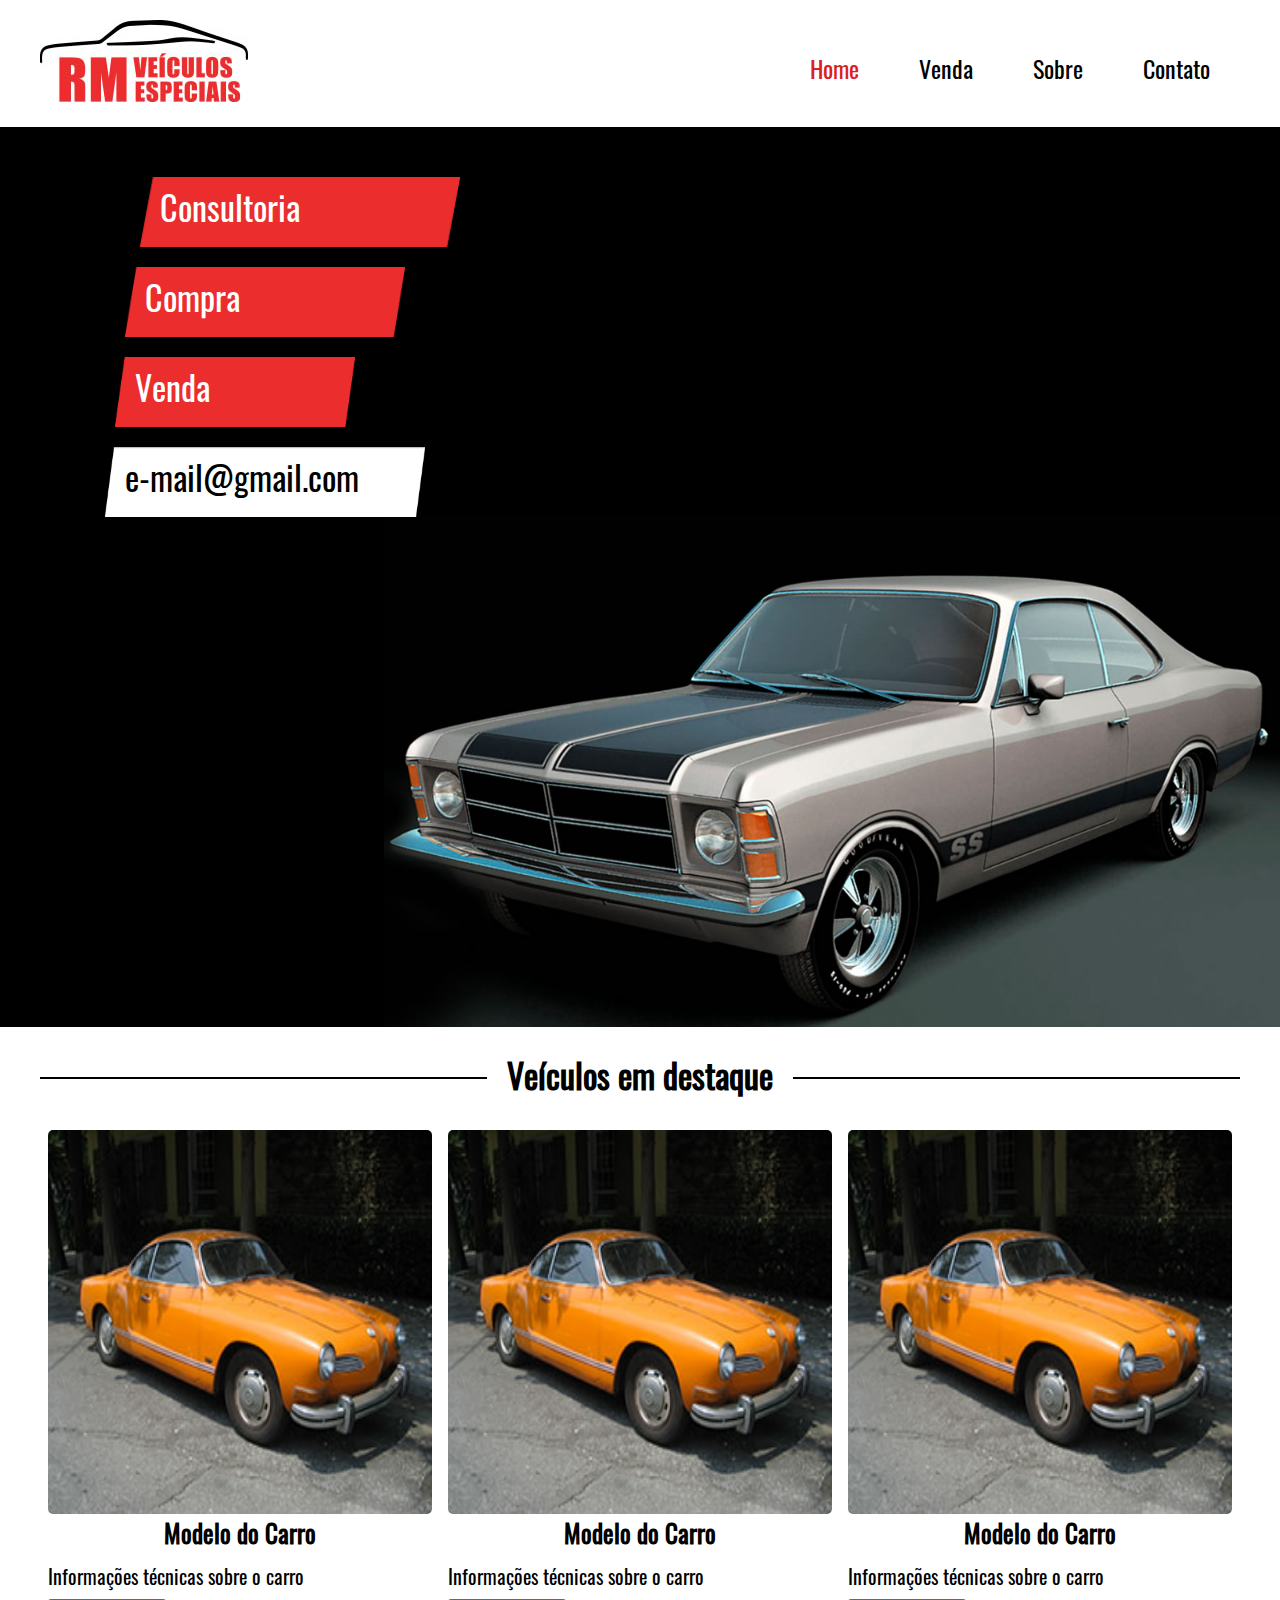
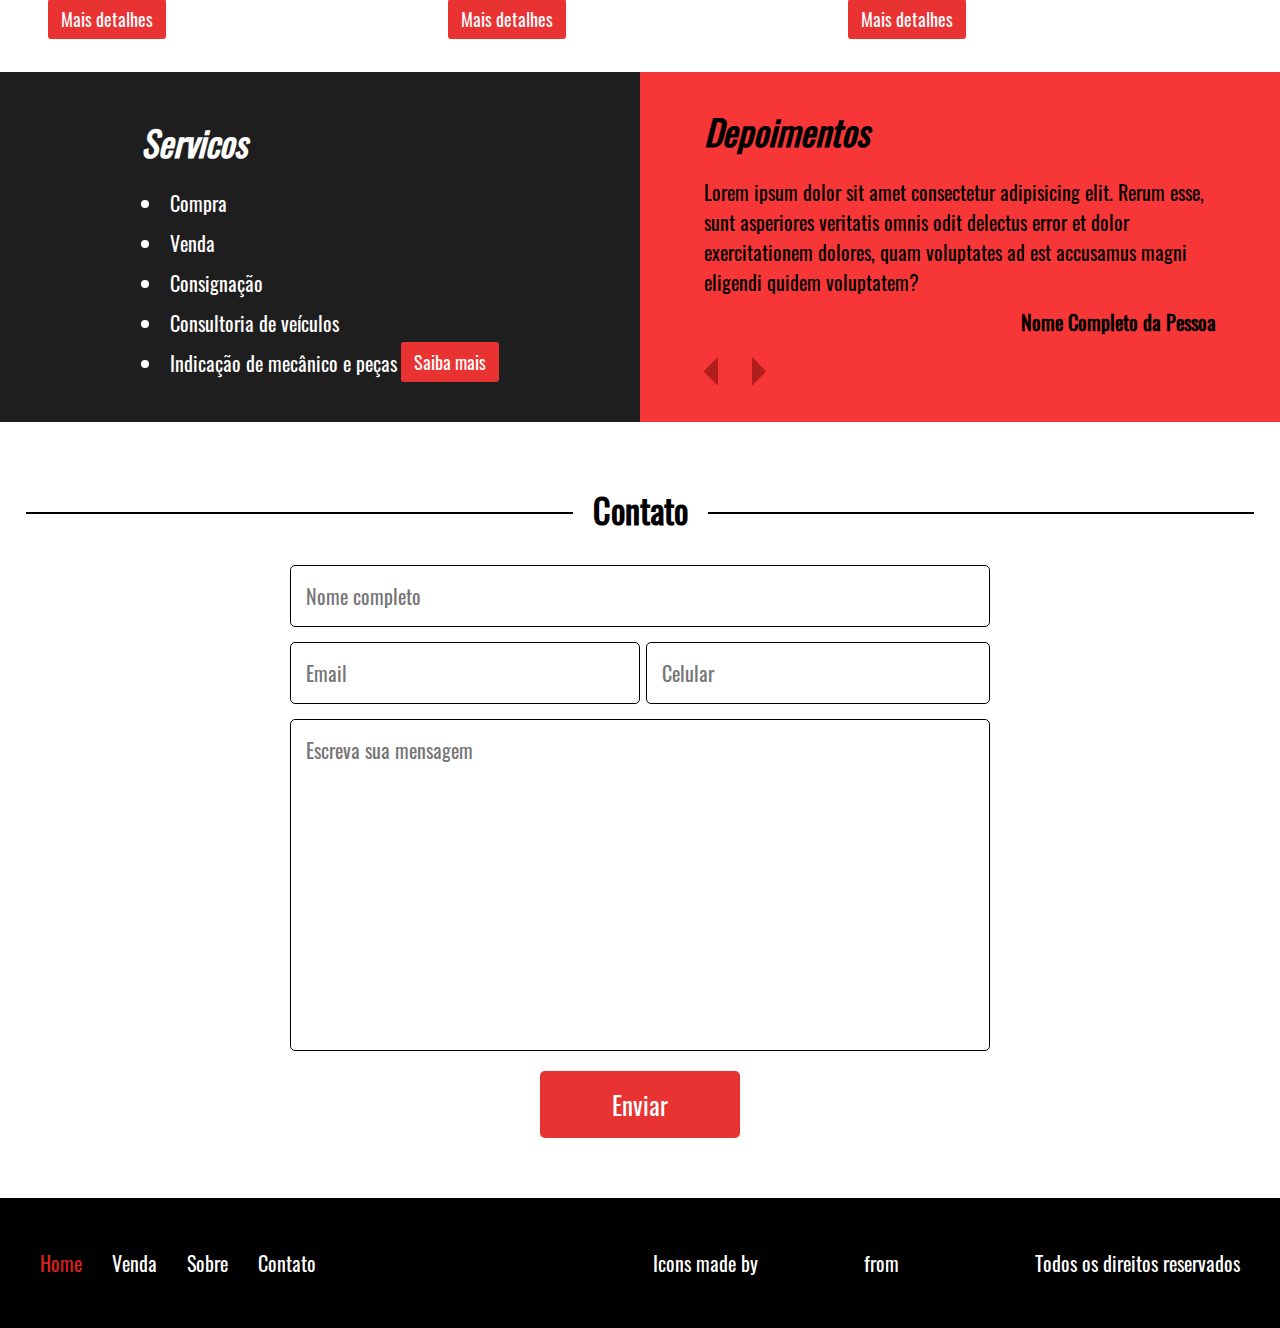
<file: index.html>
<!DOCTYPE html>
<html lang="en">
<head>
    <meta charset="UTF-8">
    <meta name="viewport" content="width=device-width, initial-scale=1.0">
    <title>Document</title>
    <link rel="stylesheet" href="css/home.css">
    <link rel="stylesheet" href="css/responsividade.css">
    <link rel="shortcut icon" href="imagens/pickup-car.ico" type="image/x-png">
</head>
<body>
    <header>
        <div class="center">

            <div class="logo">
                <img src="imagens/logo.jpg" alt="">
            </div>

            <nav class="menu-desktop">
                <ul>
                    <li><a class="red" style="color:rgb(218, 32, 32)" href="">Home</a></li>
                    <li><a href="vendas.html">Venda</a></li>
                    <li><a href="sobre.html">Sobre</a></li>
                    <li><a goto="contato" href="">Contato</a></li>
                </ul>
            </nav><!--menu-desktop-->
            

            <nav class="menu-mobile">
                <ul>
                    <li><a  href="" class="red">Home</a></li>
                    <li><a href="">Venda</a></li>
                    <li><a href="sobre.html">Sobre</a></li>
                    <li><a goto="contato" href="">Contato</a></li>
                </ul>
            </nav><!--menu-mobile-->
            <div class="clear"></div>
        </div>
    </header>

    <section class="banner">
        <div class="foto-banner"></div>
        
        <div class="servicos">
            <div class="servicos-single">Consultoria</div>
            <div class="servicos-single">Compra</div>
            <div class="servicos-single">Venda</div>
            <div class="servicos-single">e-mail@gmail.com</div>
        </div>
    </section><!--banner-->

    <section class="veiculos-destaque">
        <div class="content">

            <div class="titulo-linha">
                <hr>
                <h2>Veículos em destaque</h2>
            </div><!--titulo-linha-->

            <div class="vitrine-destaque">

                <div class="vitrine-single">
                    <div class="vitrine-foto"></div>
                    <h2>Modelo do Carro</h2>
                    <p>Informações técnicas sobre o carro </p>
                    <a class="botao" href="#">Mais detalhes</a>
                </div><!--vitrine-single--->
                <div class="vitrine-single">
                    <div class="vitrine-foto"></div>
                    <h2>Modelo do Carro</h2>
                    <p>Informações técnicas sobre o carro </p>
                    <a class="botao" href="#">Mais detalhes</a>
                </div><!--vitrine-single--->
                <div class="vitrine-single">
                    <div class="vitrine-foto"></div>
                    <h2>Modelo do Carro</h2>
                    <p>Informações técnicas sobre o carro </p>
                    <a class="botao" href="#">Mais detalhes</a>
                </div><!--vitrine-single--->

            </div><!--vitrine-destaque-->

        </div><!--content-->
    </section><!--veiculos-destaque-->

    <section class="servicos-depoimentos">

        <div class="left">
            <div class="wraper-left">
                <h2>Servicos</h2>
                <ul>
                    <li>Compra</li>
                    <li>Venda</li>
                    <li>Consignação</li>
                    <li>Consultoria de veículos</li>
                    <li>Indicação de mecânico e peças</li>
                </ul>
            </div><!--wraper-left-->
            <a class="botao" href="#">Saiba mais</a>
        </div><!--left-->

        <div class="right">
            <div class="wraper-right">
                <h2>Depoimentos</h2>
                <p>Lorem ipsum dolor sit amet consectetur adipisicing elit. Rerum esse, sunt asperiores veritatis omnis odit delectus error et dolor exercitationem dolores, quam voluptates ad est accusamus magni eligendi quidem voluptatem?</p>
                <p>Lorem ipsum dolor sit amet consectetur adipisicing elit. Sed adipisci inventore aliquam, veniam ipsam laboriosam cum suscipit corporis sunt. Vel sunt ratione asperiores accusamus quasi non expedita optio tenetur deserunt.</p>
                <span>Nome Completo da Pessoa</span> 
                <span>Outro Nome de Pessoa</span> 
                <img befor src="imagens/arrow-left.png" alt="Seta para esquerda">
                <img next src="imagens/arrow-right.png" alt="Seta para direita">
                
            </div><!-- wraper-right -->
        </div><!-- right -->

    </section><!--servicos-depoimentos"-->

    <section class="contato">
        <div class="titulo-linha">
            <hr>
            <h2>Contato</h2>
        </div><!--titulo-linha-->

        <form action="">
            <div class="w100">
                <input placeholder="Nome completo" type="text" name="nome" id="" required>
            </div>
            <div class="w50">
                <input placeholder="Email" type="text" name="" id="" required>
            </div>
            <div class="w50">
                <input placeholder="Celular" type="text" name="celular" id="" required>
            </div>
            <div class="w100">
                <textarea placeholder="Escreva sua mensagem" name="mensagem" id="" cols="30" rows="10" required></textarea>
            </div>
            <div class="w100">
                <input class="botao" type="submit" value="Enviar">
            </div>
            <div class="clear"></div>
        </form>
    </section><!--contato-->

    <footer>
        <div class="center">
            <nav >
                <ul>
                    <li><a id="home" style="color:rgb(218, 32, 32)" href="">Home</a></li>
                    <li><a href="vendas.html">Venda</a></li>
                    <li><a href="sobre.html">Sobre</a></li>
                    <li><a goto="contato" href="">Contato</a></li>
                </ul>
            </nav><!--menu-desktop-->
            <p>Todos os direitos reservados</p>
            <p>Icons made by <a href="https://www.flaticon.com/free-icon/info@pixelbuddha.net" title="Pixel Buddha">Pixel Buddha</a> from <a href="https://www.flaticon.com/" title="Flaticon"> www.flaticon.com</a></p>
            <div class="clear"></div>
        </div><!--center-->
    </footer>

    <script src="js/jquery.js"></script>
    <script src="js/functions.js"></script>
</body>
</html>
</file>
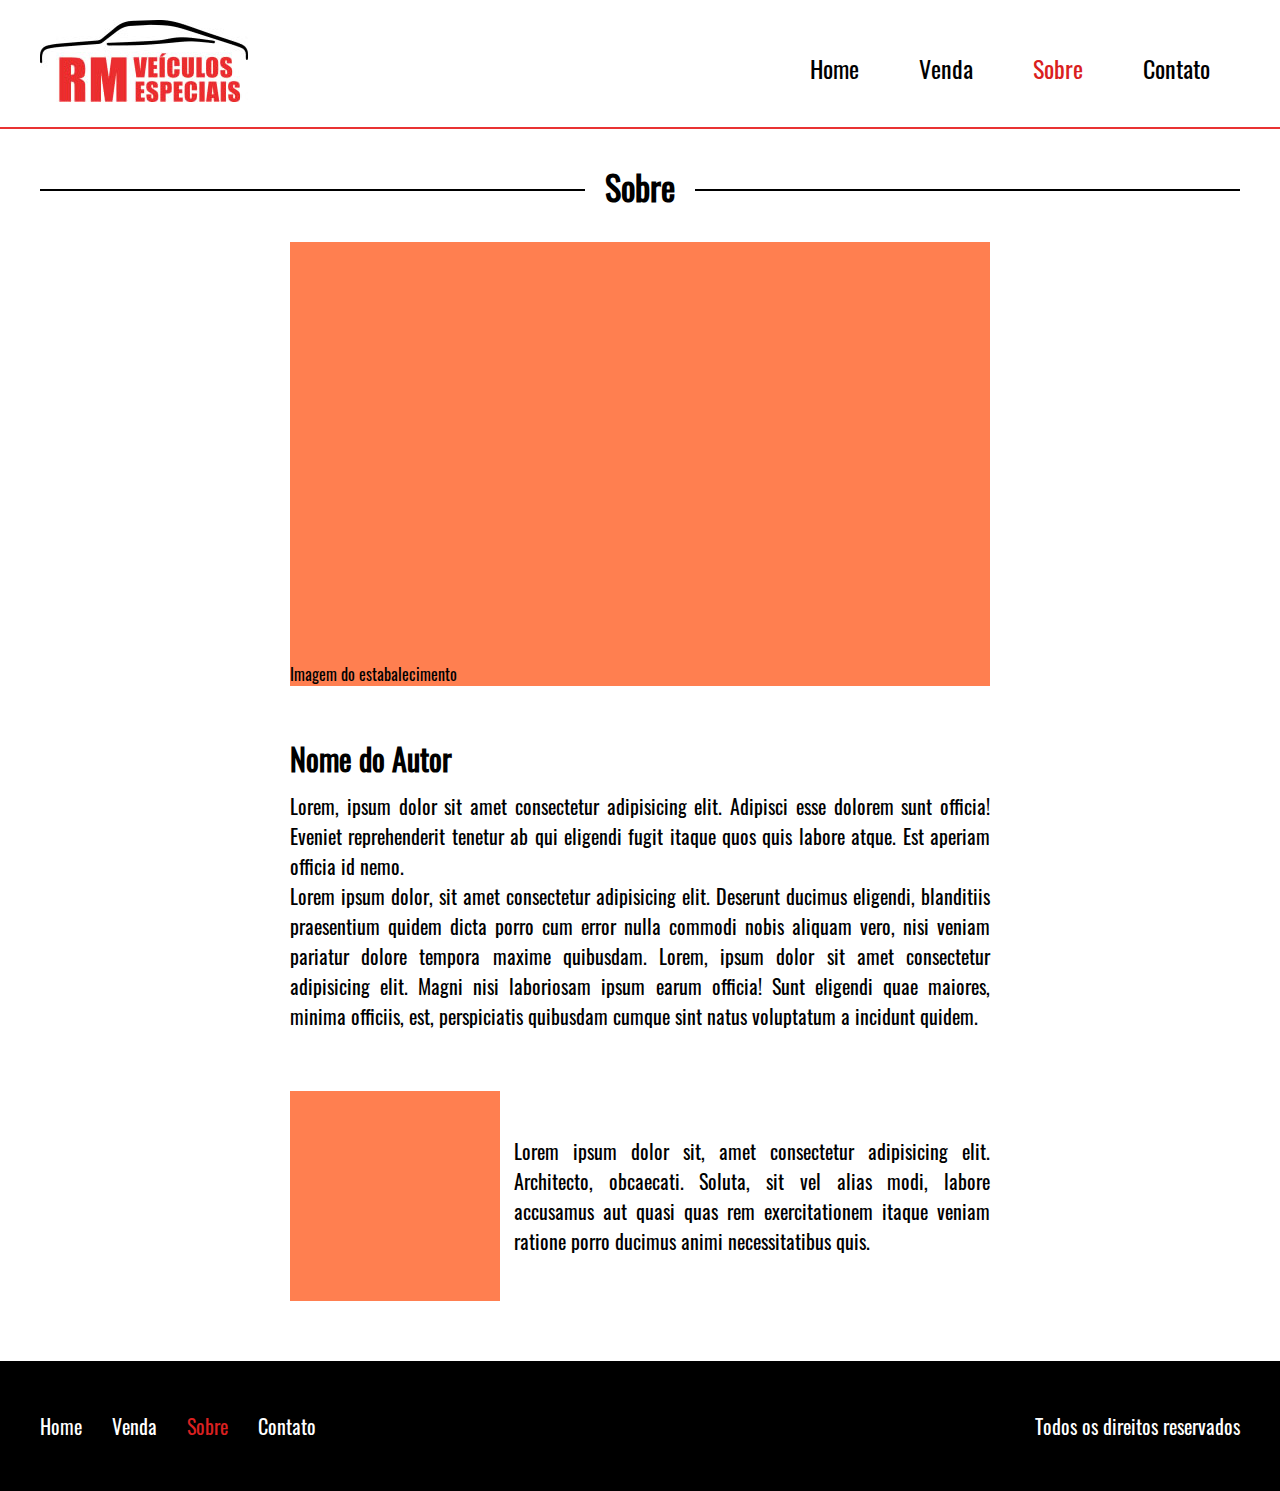
<file: sobre.html>
<!DOCTYPE html>
<html lang="en">
<head>
    <meta charset="UTF-8">
    <meta name="viewport" content="width=device-width, initial-scale=1.0">
    <title>Document</title>
    <link rel="stylesheet" href="css/home.css">
    <link rel="stylesheet" href="css/sobre.css">
    <link rel="stylesheet" href="css/responsividade.css">
</head>
<body>
    <header style="border-bottom:2px solid rgb(233, 51, 51);">
        <div class="center">

            <div class="logo">
                <img src="imagens/logo.jpg" alt="">
            </div>

            <nav class="menu-desktop">
                <ul>
                    <li><a href="">Home</a></li>
                    <li><a href="vendas.html">Venda</a></li>
                    <li><a style="color:rgb(218, 32, 32)" href="#">Sobre</a></li>
                    <li><a href="">Contato</a></li>
                </ul>
            </nav><!--menu-desktop-->
            

            <nav class="menu-mobile">
                <ul>
                    <li><a href="" class="red">Home</a></li>
                    <li><a href="">Venda</a></li>
                    <li><a href="sobre.html">Sobre</a></li>
                    <li><a href="">Contato</a></li>
                </ul>
            </nav><!--menu-mobile-->
            <div class="clear"></div>
        </div>
    </header>

    <section class="sobre">
        <div class="center">
            

            <div class="titulo-linha">
                <hr>
                <h2>Sobre</h2>
            </div><!--titulo-linha-->

            <div class="center2">

                <div class="img-destaque"><p>Imagem do estabalecimento</p></div>

                <div class="descricao-autor">
                    <h2>Nome do Autor</h2>
                    <p>Lorem, ipsum dolor sit amet consectetur adipisicing elit. Adipisci esse dolorem sunt officia! Eveniet reprehenderit tenetur ab qui eligendi fugit itaque quos quis labore atque. Est aperiam officia id nemo.</p>
                    <p>Lorem ipsum dolor, sit amet consectetur adipisicing elit. Deserunt ducimus eligendi, blanditiis praesentium quidem dicta porro cum error nulla commodi nobis aliquam vero, nisi veniam pariatur dolore tempora maxime quibusdam. Lorem, ipsum dolor sit amet consectetur adipisicing elit. Magni nisi laboriosam ipsum earum officia! Sunt eligendi quae maiores, minima officiis, est, perspiciatis quibusdam cumque sint natus voluptatum a incidunt quidem.</p>
                </div><!-- descricao-autor -->

                <div class="foto-info">
                    <div class="img-autor"></div>
                    <p>Lorem ipsum dolor sit, amet consectetur adipisicing elit. Architecto, obcaecati. Soluta, sit vel alias modi, labore accusamus aut quasi quas rem exercitationem itaque veniam ratione porro ducimus animi necessitatibus quis.</p>
                </div><!-- img-autor -->

            </div><!-- center2 -->
        </div><!-- center -->
    </section><!-- sobre -->

    <footer>
        <div class="center">
            <nav >
                <ul>
                    <li><a href="">Home</a></li>
                    <li><a href="vendas.html">Venda</a></li>
                    <li><a style="color:rgb(218, 32, 32)" href="#">Sobre</a></li>
                    <li><a href="">Contato</a></li>
                </ul>
            </nav><!--menu-desktop-->
            <p>Todos os direitos reservados</p>
            <div class="clear"></div>
            
        </div><!--center-->
    </footer>
    
</body>
</html>
</file>
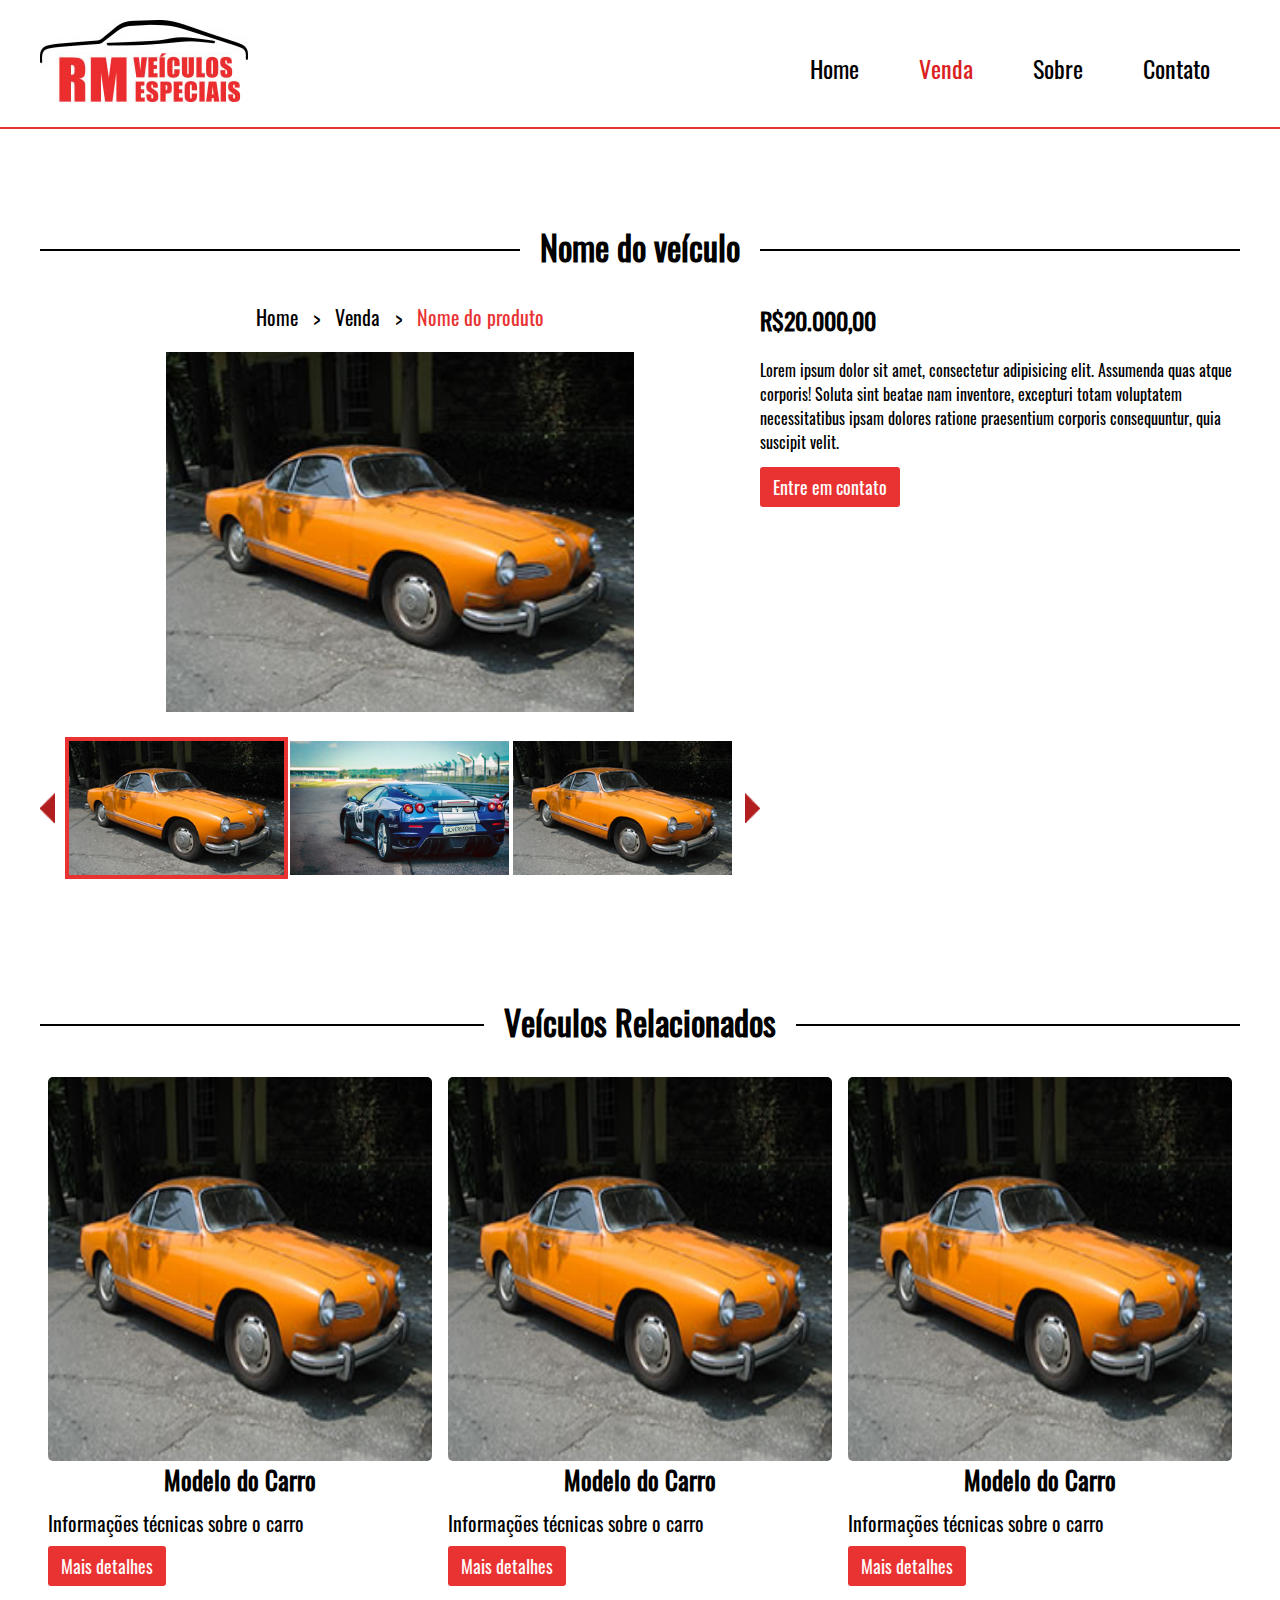
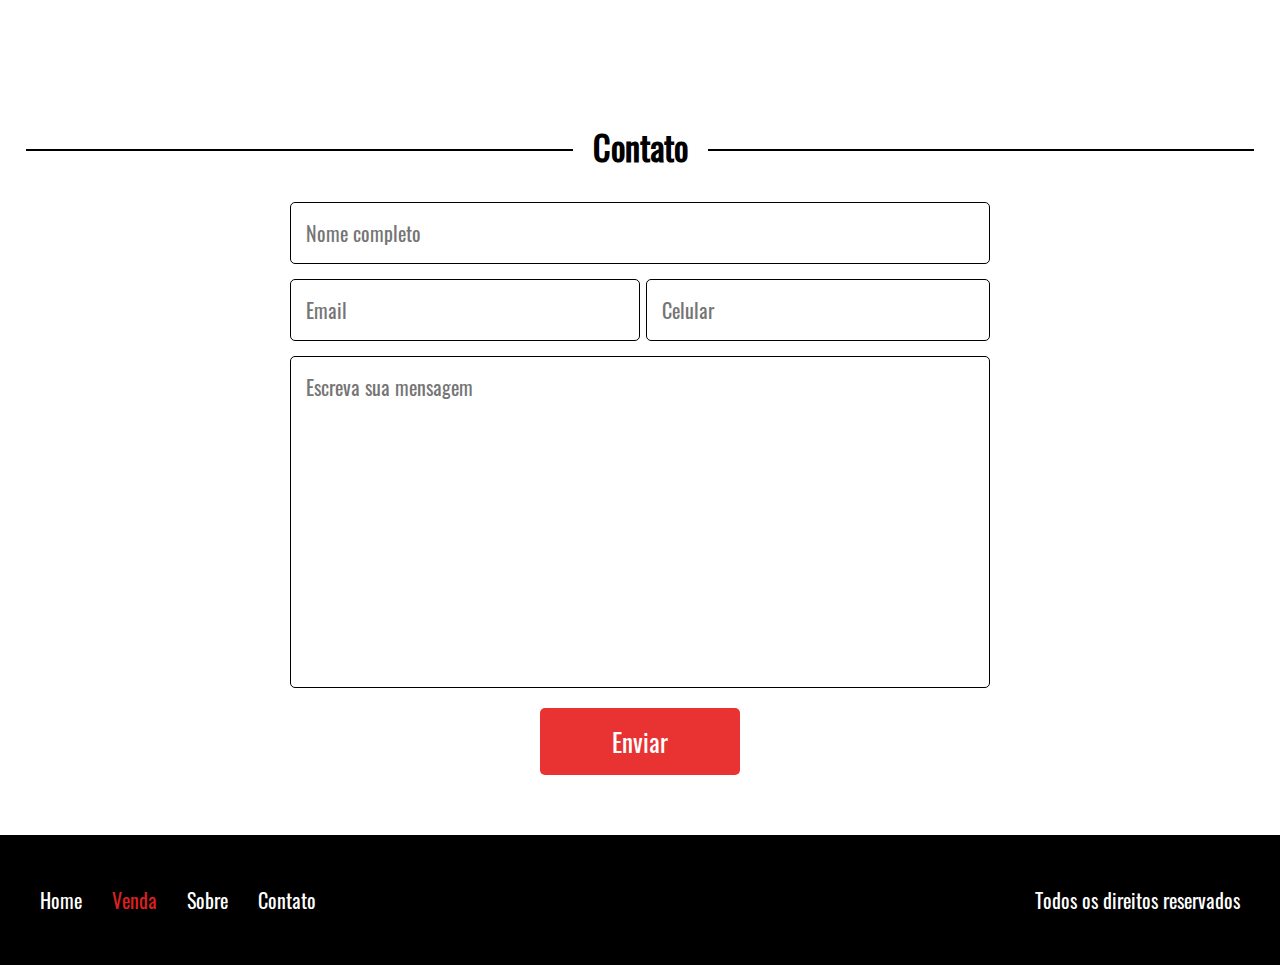
<file: veiculos-teste.html>
<!DOCTYPE html>
<html lang="en">
<head>
    <meta charset="UTF-8">
    <meta name="viewport" content="width=device-width, initial-scale=1.0">
    <title>Document</title>
    <link rel="stylesheet" href="css/home.css">
    <link rel="stylesheet" href="css/veiculo-teste.css">
    <link rel="stylesheet" href="css/responsividade.css">
</head>
<body>
    <header style="border-bottom:2px solid rgb(233, 51, 51);" >
        <div class="center">

            <div class="logo">
                <img src="imagens/logo.jpg" alt="">
            </div>

            <nav class="menu-desktop">
                <ul >
                    <li><a href="index.html">Home</a></li>
                    <li><a style="color:rgb(218, 32, 32)" href="vendas.html">Venda</a></li>
                    <li><a href="sobre.html">Sobre</a></li>
                    <li><a  goto="contato" href="">Contato</a></li>
                </ul>
            </nav><!--menu-desktop-->
            

            <nav class="menu-mobile">
                <ul>
                    <li><a href="" class="red">Home</a></li>
                    <li><a href="">Venda</a></li>
                    <li><a href="sobre.html">Sobre</a></li>
                    <li><a href="">Contato</a></li>
                </ul>
            </nav><!--menu-mobile-->
            <div class="clear"></div>
        </div>
    </header>

    <section class="venda-single">
        <div class="center">

            <div class="titulo-linha">
                <hr>
                <h2>Nome do veículo</h2>
            </div><!--titulo-linha-->

            <div class="wraper-veiculo">

                <div class="fotos-veiculo">

                    <div class="info-bread">
                        <a href="index.html">Home</a>
                        <span>></span>
                        <a href="vendas.html">Venda</a>
                        <span>></span>
                        <a style="color:rgb(233, 51, 51);" href="#">Nome do produto</a>
                    </div><!-- info-bread -->

                    <div class="foto-destaque"></div>
                    <div class="mini-galeria-arrows">

                        <div class="arrow-left"></div>
                        <div class="arrow-right"></div>

                        <div class="mini-galeria">
                            <div class="wraper-mini-galeria">
                                <div class="mini-img"></div>
                                <div style="background-image: url(imagens/carro2.jpg);" class="mini-img"></div>
                                <div class="mini-img"></div>
                                <div style="background-image: url(imagens/carro3.jpg);" class="mini-img"></div>
                                <div class="mini-img"></div>
                                
                            </div><!-- wraper-mini-galeria -->
                        </div><!-- mini-galeria -->

                    </div><!-- mini-galeria-arrows -->
                </div><!-- info-veiculo -->

                <div class="descricao-veiculos">
                    <h2>R$20.000,00</h2>
                    <p>Lorem ipsum dolor sit amet, consectetur adipisicing elit. Assumenda quas atque corporis! Soluta sint beatae nam inventore, excepturi totam voluptatem necessitatibus ipsam dolores ratione praesentium corporis consequuntur, quia suscipit velit.</p>
                    <a class="botao" href="">Entre em contato</a>
                </div><!-- descricao-veiculo -->

            </div><!-- wraper-veiculo -->

        </div><!-- center -->
    </section><!-- venda-single -->
    
    <section class="relacionados">
        <div class="center">

            <div class="titulo-linha">
                <hr>
                <h2>Veículos Relacionados</h2>
            </div><!--titulo-linha-->

            <div class="vitrine-destaque">

                <div class="vitrine-single">
                    <div class="vitrine-foto"></div>
                    <h2>Modelo do Carro</h2>
                    <p>Informações técnicas sobre o carro </p>
                    <a class="botao" href="veiculos-teste.html">Mais detalhes</a>
                </div><!--vitrine-single--->
                <div class="vitrine-single">
                    <div class="vitrine-foto"></div>
                    <h2>Modelo do Carro</h2>
                    <p>Informações técnicas sobre o carro </p>
                    <a class="botao" href="#">Mais detalhes</a>
                </div><!--vitrine-single--->
                <div class="vitrine-single">
                    <div class="vitrine-foto"></div>
                    <h2>Modelo do Carro</h2>
                    <p>Informações técnicas sobre o carro </p>
                    <a class="botao" href="#">Mais detalhes</a>
                </div><!--vitrine-single--->
            

            </div><!-- vitrine-vendas -->
            <div class="clear"></div>

        </div><!-- center -->
    </section><!-- relacionados -->

    <section class="contato">
        <div class="titulo-linha">
            <hr>
            <h2>Contato</h2>
        </div><!--titulo-linha-->

        <form action="">
            <div class="w100">
                <input placeholder="Nome completo" type="text" name="nome" id="" required>
            </div>
            <div class="w50">
                <input placeholder="Email" type="text" name="" id="" required>
            </div>
            <div class="w50">
                <input placeholder="Celular" type="text" name="celular" id="" required>
            </div>
            <div class="w100">
                <textarea placeholder="Escreva sua mensagem" name="mensagem" id="" cols="30" rows="10" required></textarea>
            </div>
            <div class="w100">
                <input class="botao" type="submit" value="Enviar">
            </div>
            <div class="clear"></div>
        </form>
    </section><!--contato-->

    <footer>
        <div class="center">
            <nav >
                <ul>
                    <li><a href="index.html">Home</a></li>
                    <li><a style="color:rgb(218, 32, 32)" href="vendas.html">Venda</a></li>
                    <li><a href="sobre.html">Sobre</a></li>
                    <li><a goto="contato" href="">Contato</a></li>
                </ul>
            </nav><!--menu-desktop-->
            <p>Todos os direitos reservados</p>
            <div class="clear"></div>
        </div><!--center-->
    </footer>
    <script src="js/jquery.js"></script>
    <script src="js/functions.js"></script>
</body>
</html>
</file>
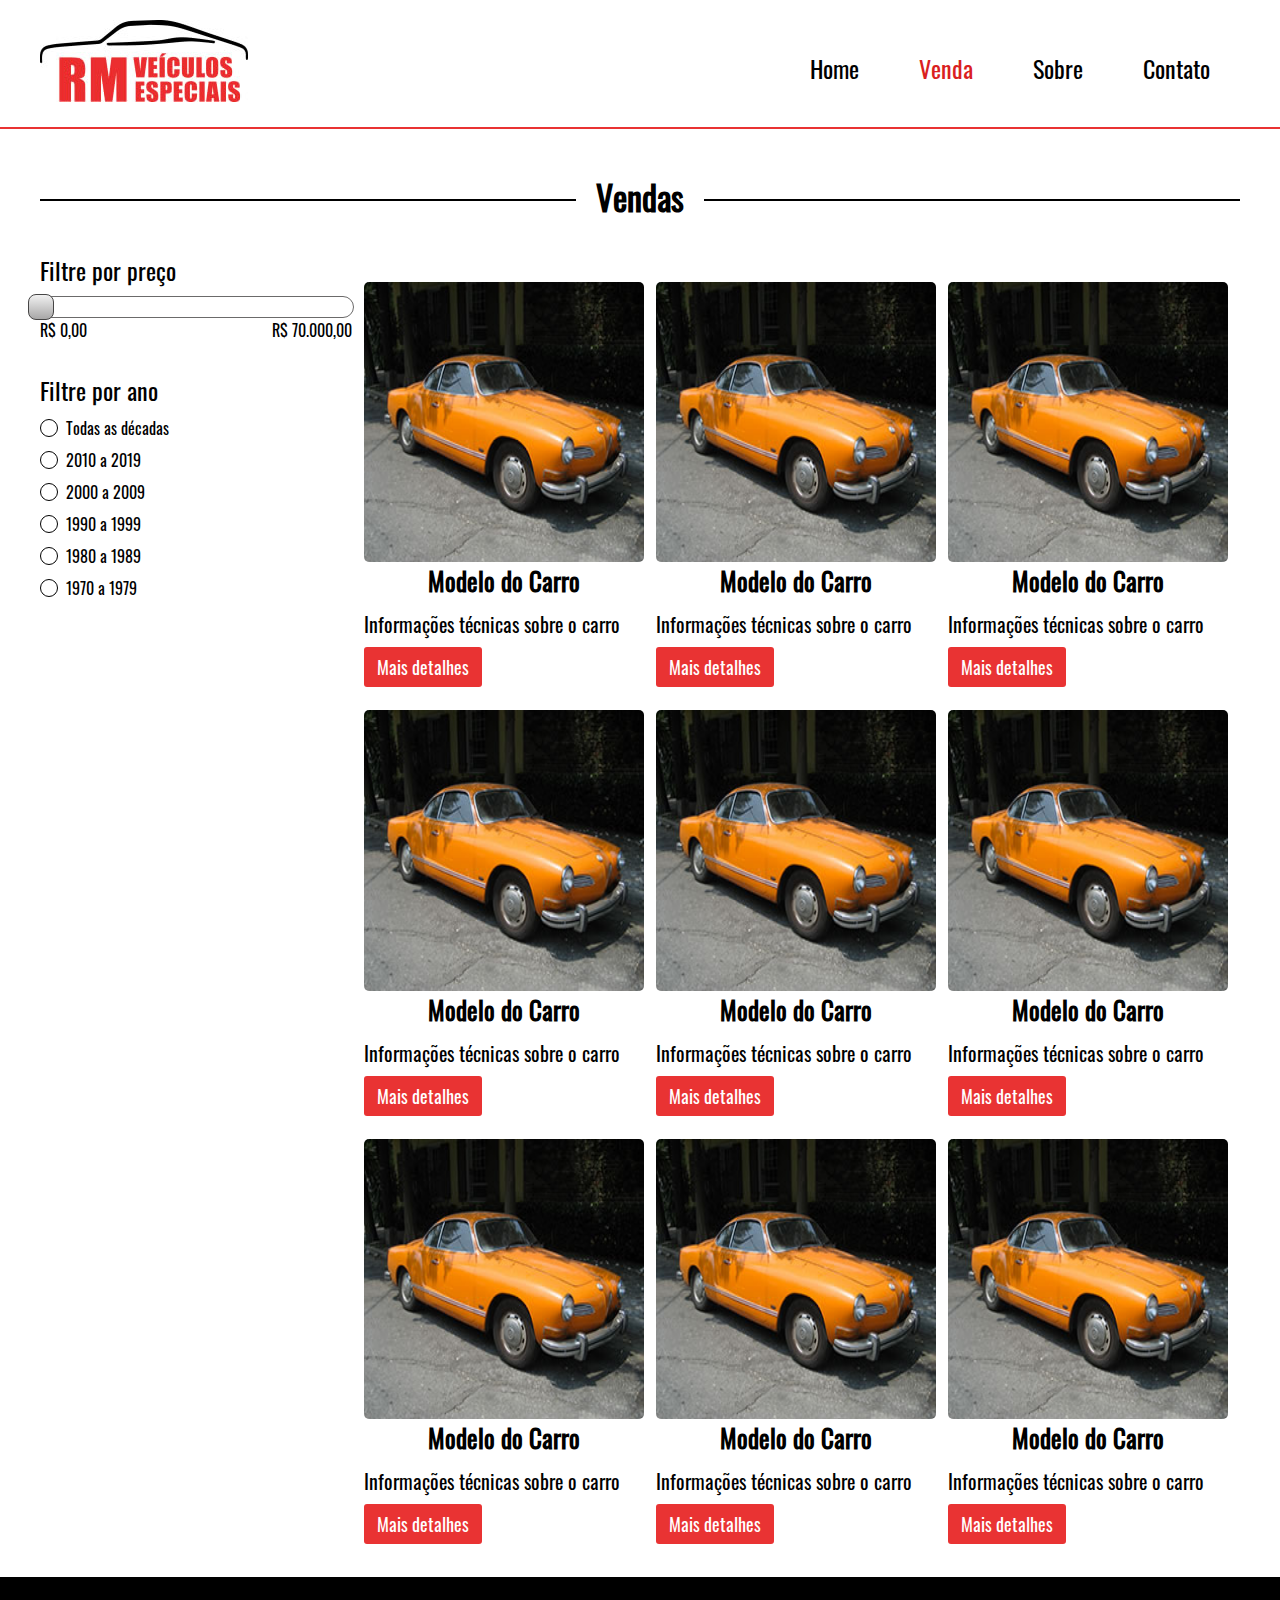
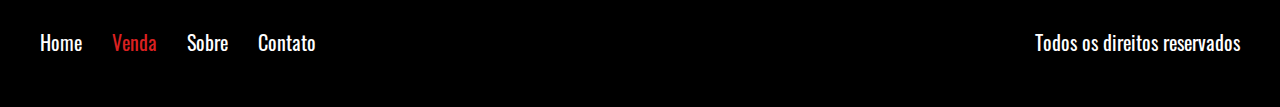
<file: vendas.html>
<!DOCTYPE html>
<html lang="en">
<head>
    <meta charset="UTF-8">
    <meta name="viewport" content="width=device-width, initial-scale=1.0">
    <title>Document</title>
    <link rel="stylesheet" href="css/home.css">
    <link rel="stylesheet" href="css/vendas.css">
    <link rel="stylesheet" href="css/responsividade.css">
</head>
<body>
    <header style="border-bottom:2px solid rgb(233, 51, 51);">
        <div class="center">

            <div class="logo">
                <img src="imagens/logo.jpg" alt="">
            </div>

            <nav class="menu-desktop">
                <ul>
                    <li><a href="index.html">Home</a></li>
                    <li><a style="color:rgb(218, 32, 32)" href="">Venda</a></li>
                    <li><a href="sobre.html">Sobre</a></li>
                    <li><a href="">Contato</a></li>
                </ul>
            </nav><!--menu-desktop-->
            

            <nav class="menu-mobile">
                <ul>
                    <li><a href="" class="red">Home</a></li>
                    <li><a href="">Venda</a></li>
                    <li><a href="sobre.html">Sobre</a></li>
                    <li><a href="">Contato</a></li>
                </ul>
            </nav><!--menu-mobile-->
            <div class="clear"></div>

        </div><!-- center -->
    </header>

    <section class="vendas"> 
        <div class="center">

            <div class="titulo-linha">
                <hr>
                <h2>Vendas</h2>
            </div><!--titulo-linha-->

            <div class="wraper_sidebar-vitrine">

                <div class="sidebar">

                    <div class="search1">
                        <h2>Filtre por preço</h2>
                        <div class="barra-preco">
                            <div class="barra-preco-fill"></div>
                            <div class="pointer-barra"></div>
                        </div><!-- barra-preco -->
                        <div class="valorDaPesquisa">
                            <p id="valorAtual">R$ 0,00</p>
                            <p>R$ 70.000,00</p>
                        </div>
                    </div><!-- search1 -->

                    <div class="search2">
                        <h2>Filtre por ano</h2>

                        <form action="">

                            <div class="elemento-filtro">
                                <input type="checkbox" name="" id="item1">
                                <label for="item1">
                                    <div class="circle"></div>
                                </label>
                                <span>Todas as décadas</span>
                            </div><!-- elemento-filtro -->

                            <div class="elemento-filtro">
                                <input type="checkbox" name="" id="item2">
                                <label for="item2">
                                    <div class="circle"></div>
                                </label>
                                <span>2010 a 2019</span>
                            </div><!-- elemento-filtro -->

                            <div class="elemento-filtro">
                                <input type="checkbox" name="" id="item3">
                                <label for="item3">
                                    <div class="circle"></div>
                                </label>
                                <span>2000 a 2009</span>
                            </div><!-- elemento-filtro -->

                            <div class="elemento-filtro">
                                <input type="checkbox" name="" id="item4">
                                <label for="item4">
                                    <div class="circle"></div>
                                </label>
                                <span>1990 a 1999</span>
                            </div><!-- elemento-filtro -->

                            <div class="elemento-filtro">
                                <input type="checkbox" name="" id="item5">
                                <label for="item5">
                                    <div class="circle"></div>
                                </label>
                                <span>1980 a 1989</span>
                            </div><!-- elemento-filtro -->

                            <div class="elemento-filtro">
                                <input type="checkbox" name="" id="item6">
                                <label for="item6">
                                    <div class="circle"></div>
                                </label>
                                <span>1970 a 1979</span>
                            </div><!-- elemento-filtro -->

                        </form>
                    </div><!-- search2 -->

                </div><!-- sidebar -->
                
                <div class="vitrine-destaque">

                    <div class="vitrine-single">
                        <div class="vitrine-foto"></div>
                        <h2>Modelo do Carro</h2>
                        <p>Informações técnicas sobre o carro </p>
                        <a class="botao" href="veiculos-teste.html">Mais detalhes</a>
                    </div><!--vitrine-single--->
                    <div class="vitrine-single">
                        <div class="vitrine-foto"></div>
                        <h2>Modelo do Carro</h2>
                        <p>Informações técnicas sobre o carro </p>
                        <a class="botao" href="#">Mais detalhes</a>
                    </div><!--vitrine-single--->
                    <div class="vitrine-single">
                        <div class="vitrine-foto"></div>
                        <h2>Modelo do Carro</h2>
                        <p>Informações técnicas sobre o carro </p>
                        <a class="botao" href="#">Mais detalhes</a>
                    </div><!--vitrine-single--->
                    <div class="vitrine-single">
                        <div class="vitrine-foto"></div>
                        <h2>Modelo do Carro</h2>
                        <p>Informações técnicas sobre o carro </p>
                        <a class="botao" href="#">Mais detalhes</a>
                    </div><!--vitrine-single--->
                    <div class="vitrine-single">
                        <div class="vitrine-foto"></div>
                        <h2>Modelo do Carro</h2>
                        <p>Informações técnicas sobre o carro </p>
                        <a class="botao" href="#">Mais detalhes</a>
                    </div><!--vitrine-single--->
                    <div class="vitrine-single">
                        <div class="vitrine-foto"></div>
                        <h2>Modelo do Carro</h2>
                        <p>Informações técnicas sobre o carro </p>
                        <a class="botao" href="#">Mais detalhes</a>
                    </div><!--vitrine-single--->
                    <div class="vitrine-single">
                        <div class="vitrine-foto"></div>
                        <h2>Modelo do Carro</h2>
                        <p>Informações técnicas sobre o carro </p>
                        <a class="botao" href="#">Mais detalhes</a>
                    </div><!--vitrine-single--->
                    <div class="vitrine-single">
                        <div class="vitrine-foto"></div>
                        <h2>Modelo do Carro</h2>
                        <p>Informações técnicas sobre o carro </p>
                        <a class="botao" href="#">Mais detalhes</a>
                    </div><!--vitrine-single--->
                    <div class="vitrine-single">
                        <div class="vitrine-foto"></div>
                        <h2>Modelo do Carro</h2>
                        <p>Informações técnicas sobre o carro </p>
                        <a class="botao" href="#">Mais detalhes</a>
                    </div><!--vitrine-single--->

                </div><!-- vitrine-vendas -->
                <div class="clear"></div>

            </div><!-- wraper_sidebar-vitrine -->

        </div><!-- center -->
    </section><!-- vendas -->
    
    <footer>
        <div class="center">
            <nav >
                <ul>
                    <li><a href="index.html">Home</a></li>
                    <li><a style="color:rgb(218, 32, 32)" href="">Venda</a></li>
                    <li><a href="sobre.html">Sobre</a></li>
                    <li><a href="">Contato</a></li>
                </ul>
            </nav><!--menu-desktop-->
            <p>Todos os direitos reservados</p>
            <div class="clear"></div>
        </div><!--center-->
    </footer>

    <script src = "js/jquery.js"></script>
    <script src="js/functions.js"></script>
</body>
</html>
</file>
<file: css/home.css>
@font-face {
    src: url(../fontes/oswald/Oswald-Regular.ttf);
    font-family: 'oswald';
}

*{
    margin: 0;
    padding: 0;
    box-sizing: border-box;
    font-family: 'oswald';
}

html,body {
    height: 100%;
}

.center {
    width: 100%;
    max-width: 1200px;
    margin: 0 auto;
}

.clear {
    clear: both;
}


/*#########################  HEADER  ##########################*/
header {
    padding: 20px 2%;
}

header .logo {
    float: left;
}

.menu-mobile {
    display: none;
    float: right;
    width: 32px;
    height: 32px;
    background-image: url('../imagens/icon_menu.png');
    background-size: 100% 100%;
    margin-top: 50px;
    cursor: pointer;
}

.menu-mobile ul {
    width: 100%;
    background-color: white;
    text-align: center;
    position: absolute;
    top: 105px;
    left: 0;
    z-index: 50;
}

.menu-mobile li {
    list-style-type: none;
    border: 1px solid black;
    padding: 10px;
    font-size: 18px;
}

.menu-mobile a {
    color: black;
    text-decoration: none;
}

.menu-mobile .red {
    color: rgb(218, 32, 32);
}

.menu-desktop {
    float: right;
    padding-top: 30px;
}

.menu-desktop ul {
    list-style-type: none;
}

.menu-desktop li{
    float: left;
    padding: 0 30px;
    font-size: 24px;
}

.menu-desktop li a{
    text-decoration: none;
    color: black;
}
/*#############################################################*/


/*############################ BANNER ##########################*/
section.banner {
    background-color: black;
    height: 100%;
    width: 100%;
    position: relative;
}

.foto-banner {
    position: relative;
    top: 100%;
    left: 100%;
    transform: translate(-100%,-100%);
    width: 70%;
    padding-top: 40%;
    background-image: url('../imagens/bg.jpg');
    background-size: cover;
    background-repeat: no-repeat;
    background-position: right bottom;
}

.servicos{
    position: absolute;
    top: 50px;
    left: 140px;
}

.servicos-single {
    line-height: 60px;
    padding-left: 20px;
    text-align: left;
    font-size: 34px;
    color: white;
    width: 314px;
    height: 70px;
    background-image: url('../imagens/box-text.png');
    background-size: 100% 100%;
    margin-bottom: 20px;
}

.servicos-single:nth-of-type(1) {
    width: 320px;
}

.servicos-single:nth-of-type(2) {
    width: 280px;
    position: relative;
    left: -15px;
}

.servicos-single:nth-of-type(3) {
    width: 240px;
    position: relative;
    left: -25px;
}

.servicos-single:nth-of-type(4) {
    background-image: url('../imagens/box-white-text.png');
    width: 320px;
    color: black;
    position: relative;
    left: -35px;
}
/*##############################################################*/


/*###################### VEICULOS-DESTAQUE #####################*/
section.veiculos-destaque {
    padding: 20px 2%;
}

.content {
    max-width: 1200px;
    margin: 0 auto;
}

.titulo-linha {
    width: 100%;
    margin: 0 auto;
    text-align: center;
}

.titulo-linha hr {
    margin-top: 30px;
    border:1px solid black;
}

.titulo-linha h2 {
    font-size: 34px;
    text-align: center;
    display: inline-block;
    padding: 0 20px;
    position: relative;
    top: -30px;
    background-color: white;
}

.vitrine-destaque {
    margin: 0 auto;
    display: flex;
    flex-wrap: wrap;
    align-items: center;
    justify-content: space-around;
}

.vitrine-single {
    width: 32%;
}

.vitrine-single .vitrine-foto {
    width: 100%;
    padding-top: 100%;
    background-image: url('../imagens/carro1.jpg');
    background-size: 100% 100%;
    border-radius: 5px;
}

.vitrine-single h2 {
    margin-bottom: 10px;
    text-align: center;
    font-size: 25px;
}

.vitrine-single p {
    font-size:20px;
    margin-bottom: 15px;
}

.botao {
    text-decoration: none;
    background-color: rgb(233, 51, 51);
    padding: 7px 13px;
    border-radius: 3px;
    color: white;
    font-size: 18px; 
}

.botao:hover{
    transition: 0.5s;
    background-color:rgb(240, 6, 6) ;
}

a{
    text-decoration: none;
    color: black;
}
/*##############################################################*/


/*#################### SERVICOS-DEPOIMENTOS ####################*/
.servicos-depoimentos {
    padding-top: 20px;
    display: flex;
    flex-wrap: wrap;
}

.servicos-depoimentos h2 {
    font-size: 35px;
    font-style: italic;
    text-align: left;
}

.servicos-depoimentos .left {
    width: 50%;
    height: 350px;
    background-color: rgb(31, 30, 30);
    color: white;
    display: flex;
    flex-wrap: wrap;
    align-items: center;
    justify-content: center;
}

.wraper-left {
    width: 260px;
    
}

.wraper-left ul {
    margin-top: 20px;
    list-style-position: inside;
    width: 260px;
}

.wraper-left li {
    margin-top: 10px;
    font-size: 20px;
}

.left .botao {
    align-self: flex-end;
    margin-bottom: 40px;
}

.servicos-depoimentos .right {
    width: 50%;
    height: 350px;
    background-color: rgb(247, 55, 55);
    display: flex;
    align-items: center;
    justify-content: center;
}

.wraper-right {
    width: 80%;
}

.wraper-right p {
    margin-top: 20px;
    font-size: 20px;
}

.wraper-right img {
    cursor: pointer;
    margin: 20px 30px 0 0;
}

.wraper-right span {
    margin-top: 10px;
    text-align: right;
    font-weight: bold;
    font-size: 20px;
    display: block;
}
/*##############################################################*/


/*#################### SERVICOS-DEPOIMENTOS ####################*/
.contato {
    padding: 60px 2%;
}

.contato form {
    margin: 0 auto;
    width: 80%;
    max-width: 700px;
}

.contato input, 
.contato textarea {
    width: 100%;
    padding: 15px;
    outline: none;
    margin-bottom: 15px;
    font-size: 20px;
    border: 1px solid black;
    border-radius: 5px;
    resize: none;
}

.contato input:hover,
.contato textarea:hover {
    transition: 0.3s;
    background-color: rgb(235, 229, 229);
}

.w100 .botao:hover{
    transition: 0.5s;
    background-color:rgb(240, 6, 6) ;
}

.contato .w100 {
    width: 100%;
}

.contato .w50 {
    width: 50%;
    float: left;
}

.contato .w50 + .w50 {
    border-left: 6px solid white;
}

.contato input[type=submit] {
    width: 200px;
    border: 0;
    cursor: pointer;
    font-size: 25px;
    display: block;
    margin: 0 auto;
}

/*#############################################################*/

/*########################## FOOTER ###########################*/
footer {
    background-color: black;
    padding: 50px 2%; 
    color: white;
}

footer nav {
    float: left;
}

footer nav ul {
    list-style-type: none;
}

footer nav li {
    padding-right: 30px;
    float: left;
}

footer nav a {
    color: white;
    font-size: 20px;
    text-decoration: none;
}

footer p {
    float: right;
    font-size: 20px;
}
</file>
<file: css/responsividade.css>
@media (max-width:1000px){
    /*###############  home.html  ###################*/
    section.banner {
        height: 700px;
    }

    .foto-banner {
        width: 100%;
        padding-top: 0%;
        height: 600px;
        background-size: cover;
        background-position: center;
    }

    .servicos{
        top: 30px;
        left: 50%;
        transform: translateX(-50%);
        display: flex;
        align-items: center;
        flex-direction: column;
    }

    .servicos-single {
        text-align: center;
        padding-left: 0;
        margin-bottom: 10px;
    }

    .servicos-single:nth-of-type(2),
    .servicos-single:nth-of-type(3),
    .servicos-single:nth-of-type(4) {
        left: 0px;
    }

    /*###############  vendas.html  ##################*/
    .wraper_sidebar-vitrine {
        justify-content: center;
    }

    .sidebar {
        width: 80%;
        text-align: center;
    }

    .search2 form {
        margin-top: 20px;
    }

    .elemento-filtro {
        width: 127px;
        margin: 0 auto;
        margin-top: 8px;
    }
    
    .vitrine-destaque {
        width: 90%;
    }

}

@media (max-width:768px){
    header .menu-desktop {
        display: none;
    }

    header .menu-mobile {
        display: block;
    }

    .menu-mobile ul {
        display: none;
    }

    section.banner {
        height: 500px;
    }

    .foto-banner {
        height: 400px;
    }

    .vitrine-single {
        width: 47%;
        margin-top: 30px;
        text-align: center;
    }

    .wraper-left {
        width: 93%;
        display: flex;
        align-items: center;
        flex-direction: column;
    }

    .wraper-right {
        width: 93%;
        text-align: center;
    }

    .servicos-depoimentos .left {
        height: 400px;
        width: 100%;
    }

    .left li {
        margin: 0 auto;
        text-align: left;
        width: 260px;
    }

    .servicos-depoimentos .right {
        height: 400px;
        width: 100%;
    }

    .contato form {
        width: 98%;
    }

    footer {
        text-align: center;
    }

    footer nav {
        float: none;
    }

    footer nav ul {
        display: inline-block;
    }

    footer nav li {
        padding-right: 20px;
    }

    footer nav a {
        font-size: 18px;
    }

    footer nav li:nth-of-type(4){
        padding-right: 0px;
    }
        
    footer p {
        float: none;
        display: inline-block;
        font-size: 18px;
        margin-top: 20px;
    }

    .venda-single .wraper-veiculo {
        flex-direction: column;
    }

    .descricao-veiculos {
        align-self: center;
        text-align: center;
    }

    .center2 p {
        font-size: 18px;
    }

}

@media (max-width:480px){
    /*###############  home.html  ###################*/
    .contato .w50 {
        width: 100%;
    }

    .contato .w50 + .w50 {
        border-left: 0;
    }
    /*###############  vendas.html  #################*/
    .sidebar {
        width: 91%;
    }

    .vitrine-single {
        width: 92%;
    }
   
}
</file>
<file: css/sobre.css>
.sobre {
    margin: 60px 0;
    padding: 0 2%;
}

.sobre .center2 {
    width: 100%;
    max-width: 700px;
    margin: 0 auto;
    display: flex;
    flex-direction: column;
    align-items: center;
    justify-content: center;
}

.center2 .img-destaque {
    width: 100%;
    padding-top: 60%;
    background-color: coral;
    max-width: 700px;
    margin: 0 auto;
}

.center2 .descricao-autor {
    width: 100%;
    margin-top: 50px;
    text-align: justify;
}

.descricao-autor h2 {
    margin-bottom: 10px;
    font-size: 30px;
}

.descricao-autor p {
    font-size: 20px;
}

.center2 .foto-info {
    margin-top: 60px;
    text-align: center;
    display: flex;
    align-items: center;
    justify-content: space-between;
}

.foto-info .img-autor {
    width: 30%;
    padding-top: 30%;
    background-color: coral;
}

.foto-info p {
    width: 68%;
    font-size: 20px;
    text-align: justify;
}
</file>
<file: css/veiculo-teste.css>
.venda-single {
    margin-top: 120px;
    padding: 0 2%;
}

.venda-single .wraper-veiculo {
    display: flex;
    flex-wrap: wrap;
    align-items: center;
    justify-content: space-between;
}

.wraper-veiculo .fotos-veiculo {
    width: 60%;
}

.wraper-veiculo .info-bread {
    text-align: center;
    font-size: 20px;
    margin-bottom: 20px;
}

.info-bread span {
    margin: 0 10px;
}

.fotos-veiculo .foto-destaque {
    width: 100%;
    padding-top: 50%;
    background-size: contain;
    background-repeat: no-repeat;
    background-position: center;
    margin: 0 auto;
}

.fotos-veiculo .mini-galeria-arrows {
    width: 100%;
    padding: 25px;
    position: relative;
}
.mini-galeria-arrows .arrow-left {
    width: 15px;
    height: 30px;
    position: absolute;
    top: 50%;
    left: 0;
    transform: translateY(-50%);
    background-image: url('../imagens/arrow-left.png');
    background-size: contain;
    cursor: pointer;
}
.mini-galeria-arrows .arrow-right {
    width: 15px;
    height: 30px;
    position: absolute;
    top: 50%;
    left: 100%;
    transform: translate(-100%, -50%);
    background-image: url('../imagens/arrow-right.png');
    background-size: contain;
    cursor: pointer;
}

.fotos-veiculo .mini-galeria {
    width: 100%;
    overflow: hidden;
}

.mini-galeria .wraper-mini-galeria {
    /* width: 200%; via js */
    display: flex;
    align-items: center;
    justify-content: space-evenly;
}

.wraper-mini-galeria .mini-img {
    /* width: calc((100% / 3) * (100 / 200)); via js */
    padding-top: calc((100% / 3) * (100 / 200) * 0.6);
    background-image: url('../imagens/carro1.jpg');
    background-size: cover;
    background-repeat: no-repeat;
    background-position: center;
    border: 2px solid white;
    cursor: pointer;
}

.descricao-veiculos {
    align-self: flex-start;
    width: 40%;
}


.descricao-veiculos p {
    margin: 20px 0;
}

.relacionados {
    margin-top: 120px;
    padding: 0 2%;
}

.contato {
    margin-top: 80px;
}
</file>
<file: css/vendas.css>
.vendas {
    padding: 40px 4px;
}

.wraper_sidebar-vitrine {
    display: flex;
    justify-content: space-between;
    flex-wrap: wrap;
}

.sidebar {
    width: 26%;
    margin-bottom: 20px;
}

.vitrine-destaque {
    width: 73%;
}

.vitrine-single {
    margin-top: 30px;
}

.sidebar h2 {
    font-weight: normal;
}

.search1 .barra-preco {
    width: 100%;
    height: 20px;
    margin-top: 8px;
    background-color: white;
    border-radius: 20px;
    box-sizing: content-box;
    border: 1px solid rgb(107, 106, 106);
    position: relative;
}

.barra-preco .barra-preco-fill {
    position: relative;
    top: 0px;
    left: 0;
    width: 0%;
    height: 20px;
    background: linear-gradient(to right,rgb(199, 60, 60), rgb(255, 1, 1));
    border-radius: 20px 0 0 20px;
}

.barra-preco .pointer-barra {
    width: 26px;
    height: 26px;
    border-radius: 8px;
    background: linear-gradient(to bottom, rgb(241, 241, 241), rgb(168, 167, 167));
    border: 1px solid rgb(70, 69, 69);
    position: absolute;
    top: -3px;
    left: calc(0% - 13px);
    cursor: pointer;
}

.valorDaPesquisa {
    display: flex;
    justify-content: space-between;
}

.search2 {
    margin-top: 30px;
}

.elemento-filtro {
    margin-top: 8px;
    display: flex;
    align-items: center;
}

.elemento-filtro input {
    display: none;
}

.elemento-filtro label {
    width: 18px;
    height: 18px;
    border-radius: 50%;
    border: 1px solid black;
    margin-right: 8px;
    cursor: pointer;
}

.circle {
    display: none;
    width: 8px;
    height: 8px;
    border-radius: 50%;
    background-color: black;
    position: relative;
    top: 50%;
    left: 50%;
    transform: translate(-50%, -50%);
}

.elemento-filtro input[type=checkbox]:checked + label > .circle {
    display: block;
}
</file>
